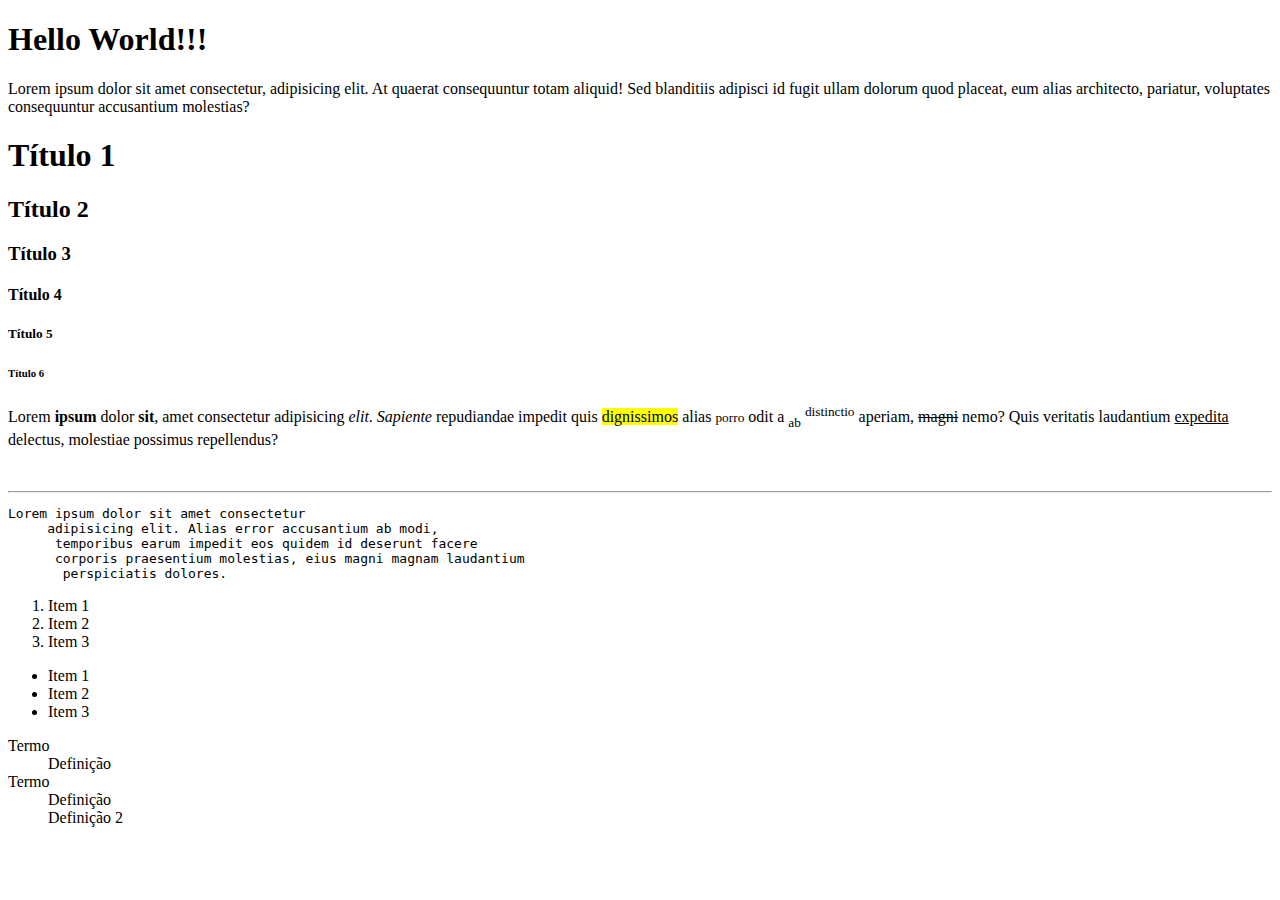
<file: Aula 1/index.html>
<!DOCTYPE html>
<html lang="en">
<head>
  <meta charset="UTF-8">
  <meta http-equiv="X-UA-Compatible" content="IE=edge">
  <meta name="viewport" content="width=device-width, initial-scale=1.0">
  <title>Document</title>
</head>
<body>
  <!-- Comentário -->
  <h1>Hello World!!!</h1>
  <p>Lorem ipsum dolor sit amet consectetur, adipisicing elit. At quaerat consequuntur totam aliquid! Sed blanditiis adipisci id fugit ullam dolorum quod placeat, eum alias architecto, pariatur, voluptates consequuntur accusantium molestias?</p>

  <h1>Título 1</h1>
  <h2>Título 2</h2>
  <h3>Título 3</h3>
  <h4>Título 4</h4>
  <h5>Título 5</h5>
  <h6>Título 6</h6>

  <p>Lorem <b>ipsum</b> dolor <strong>sit</strong>, amet consectetur
     adipisicing <i>elit</i>. <em>Sapiente</em> repudiandae 
     impedit quis <mark>dignissimos</mark> alias <small>porro</small> odit a
      <sub>ab</sub> <sup>distinctio</sup> aperiam, <del>magni</del> nemo? Quis veritatis
       laudantium <ins>expedita</ins> delectus, molestiae possimus
        repellendus?</p>
  <br/>
  <hr />
  <pre>Lorem ipsum dolor sit amet consectetur
     adipisicing elit. Alias error accusantium ab modi,
      temporibus earum impedit eos quidem id deserunt facere 
      corporis praesentium molestias, eius magni magnam laudantium
       perspiciatis dolores.</pre>

  <ol>
    <li>Item 1</li>
    <li>Item 2</li>
    <li>Item 3</li>
  </ol>

  <ul>
    <li>Item 1</li>
    <li>Item 2</li>
    <li>Item 3</li>
  </ul>

  <dl>
    <dt>Termo</dt>
    <dd>Definição</dd>
    
    <dt>Termo</dt>
    <dd>Definição</dd>
    <dd>Definição 2</dd>
  </dl>

</body>
</html>
</file>
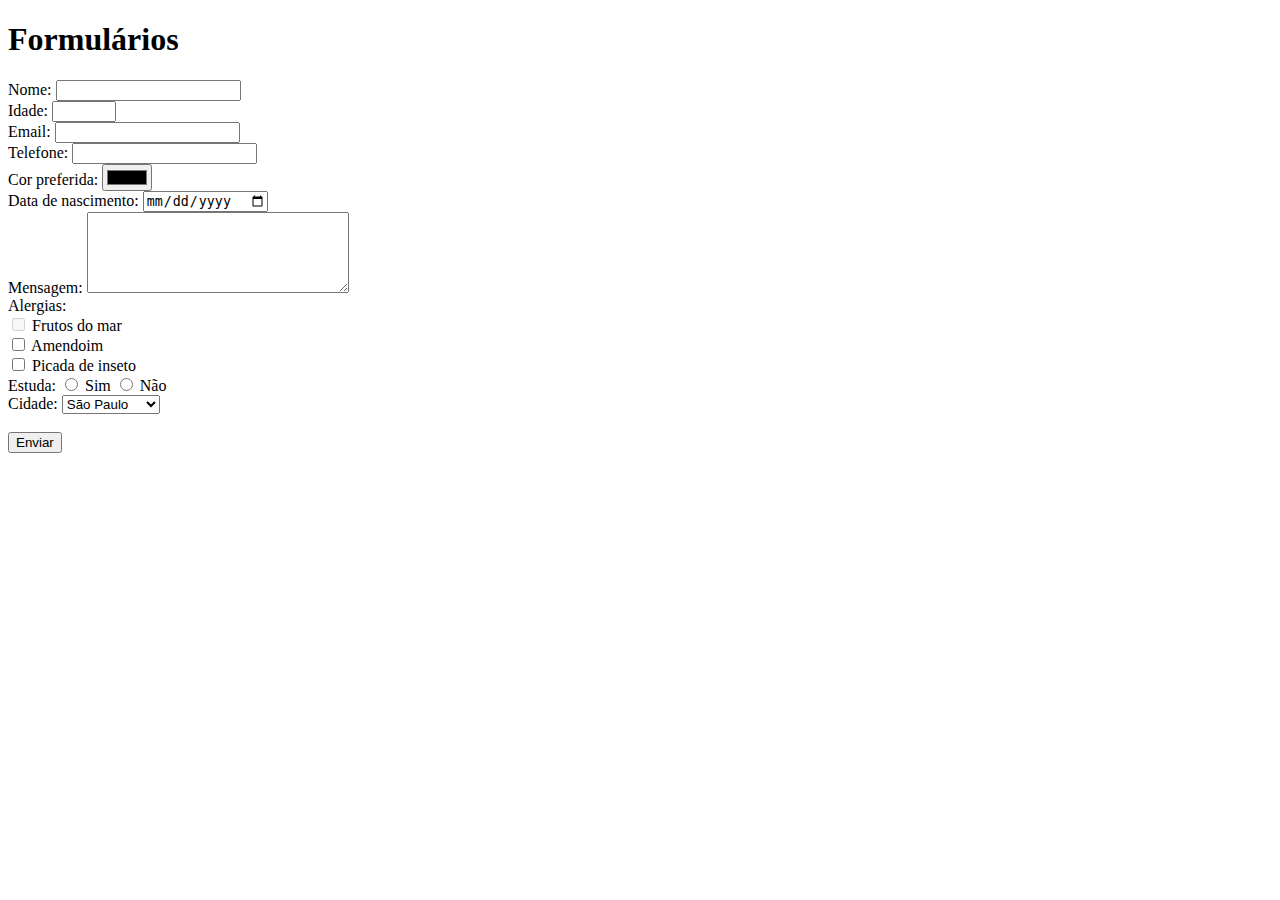
<file: Aula 2/formularios.html>
<!DOCTYPE html>
<html lang="en">
<head>
  <meta charset="UTF-8">
  <meta http-equiv="X-UA-Compatible" content="IE=edge">
  <meta name="viewport" content="width=device-width, initial-scale=1.0">
  <title>Formulários</title>
</head>
<body>
  <h1>Formulários</h1>

  <form method="get" action="#">

    Nome: <input type="text" name="nome" required> <br/>
    Idade: <input type="number" name="idade" min="1" max="100"> <br/>
    Email: <input type="email" name="email"> <br/>
    Telefone: <input type="tel" name="telefone"> <br/>
    Cor preferida: <input type="color" name="cor"> <br/>
    Data de nascimento: <input type="date" name="nascimento"> <br/>

    Mensagem: <textarea name="mesangem" cols="30" rows="5"></textarea> <br/>
    
    Alergias: <br/>
    <input type="checkbox" name="alergias" disabled> Frutos do mar<br/>
    <input type="checkbox" name="alergias"> Amendoim<br/>
    <input type="checkbox" name="alergias"> Picada de inseto<br/>
    
    Estuda:
    <input type="radio" name="estuda"> Sim
    <input type="radio" name="estuda"> Não
    <br/>

    Cidade:
    <select name="cidade">
      <option value="poa" disabled>Porto Alegre</option>
      <option value="sp">São Paulo</option>
      <option value="fln">Florianópolis</option>
    </select>


    <br/><br/>
    <button type="submit">Enviar</button>
  </form>
</body>
</html>
</file>
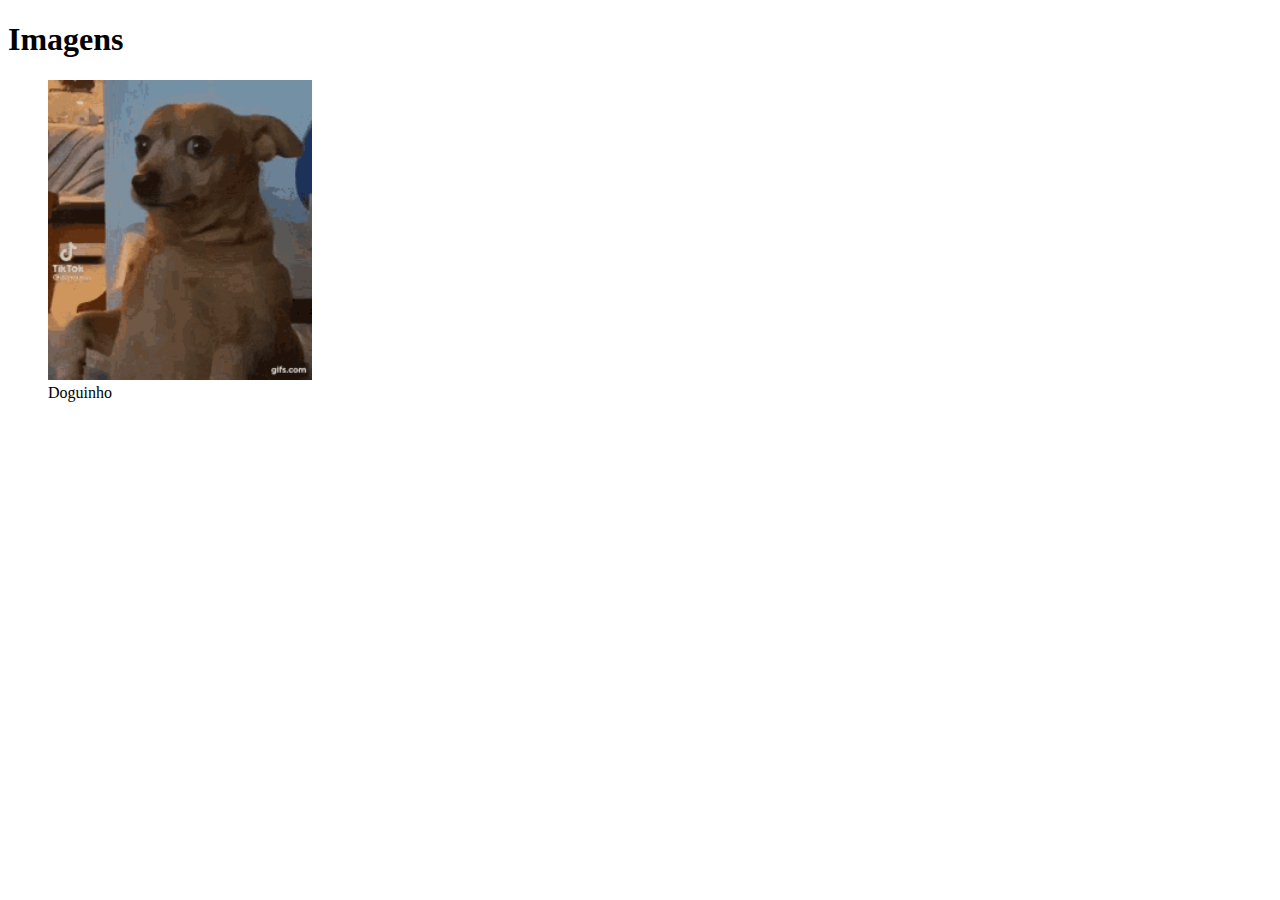
<file: Aula 2/imagens.html>
<!DOCTYPE html>
<html lang="en">
<head>
  <meta charset="UTF-8">
  <meta http-equiv="X-UA-Compatible" content="IE=edge">
  <meta name="viewport" content="width=device-width, initial-scale=1.0">
  <title>Imagens</title>
</head>
<body>
  <h1>Imagens</h1>
  <figure>
    <img src="img/dog.gif" alt="Cachorro" title="Gif de Cachorro" height="300px">
    <br/>
    <figcaption>Doguinho</figcaption>
  </figure>
</body>
</html>
</file>
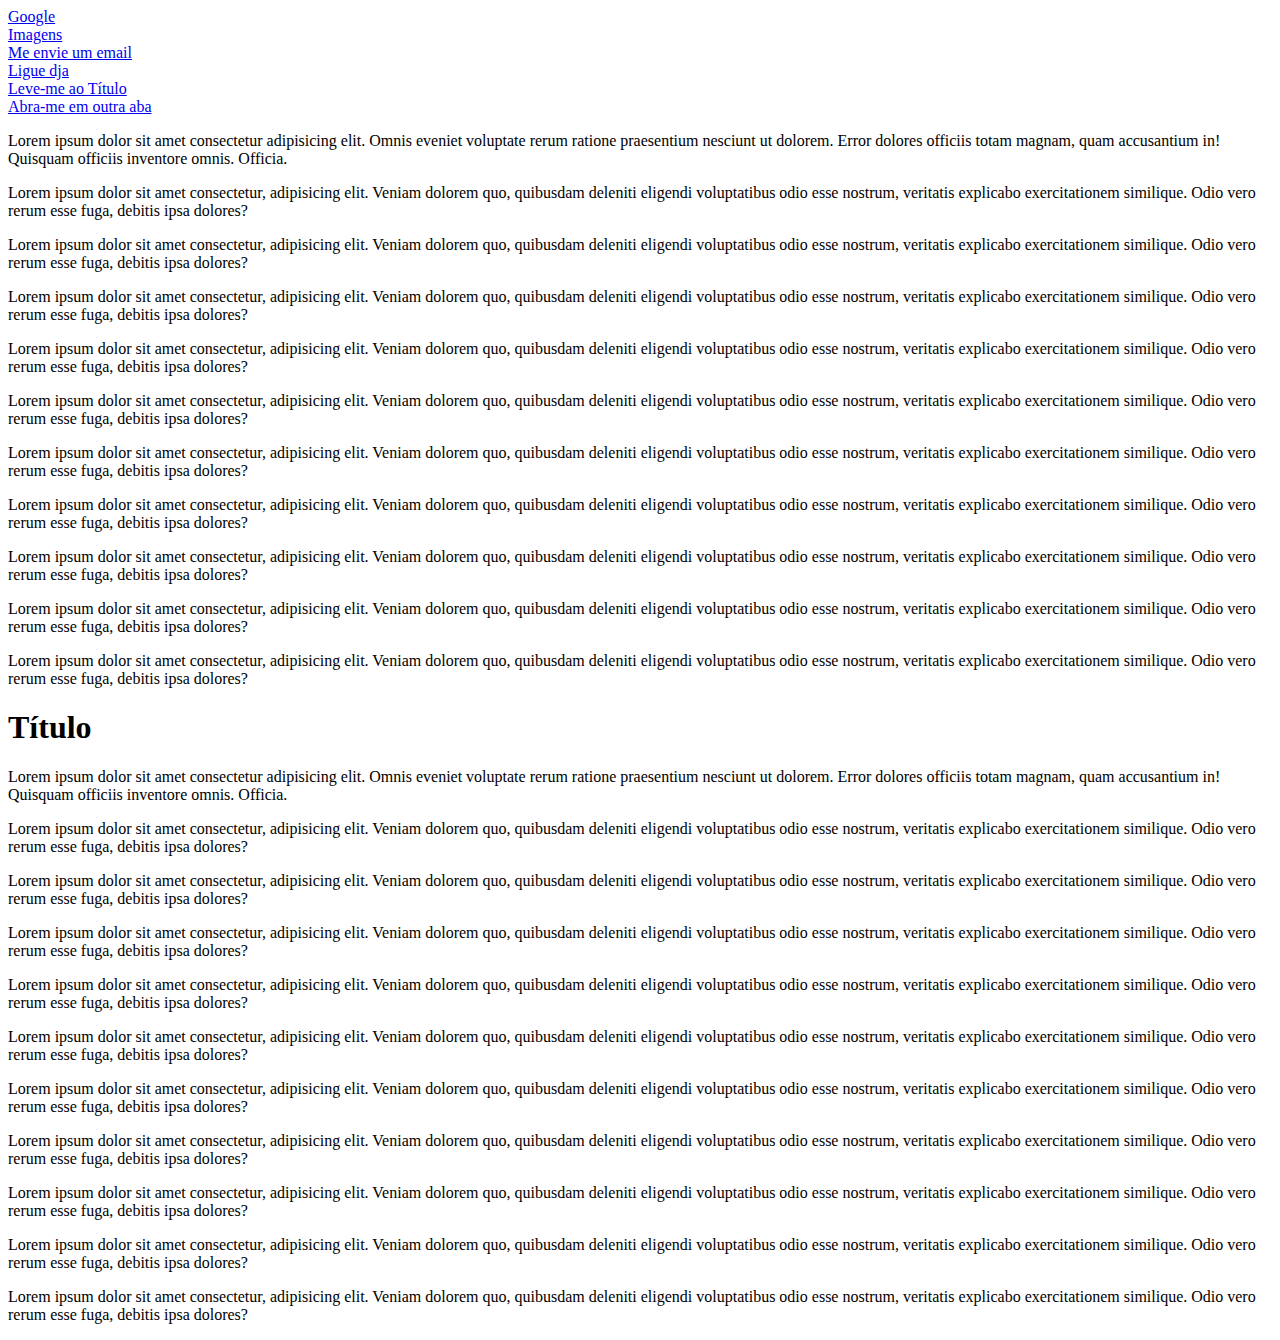
<file: Aula 2/links.html>
<!DOCTYPE html>
<html lang="en">
<head>
  <meta charset="UTF-8">
  <meta http-equiv="X-UA-Compatible" content="IE=edge">
  <meta name="viewport" content="width=device-width, initial-scale=1.0">
  <title>Links</title>
</head>
<body>
  <a href="http://google.com">Google</a> <br/>
  <a href="imagens.html">Imagens</a> <br/>
  <a href="mailto:email@email.com">Me envie um email</a> <br/>
  <a href="tel:+5551999999999">Ligue dja</a> <br/>
  <a href="#titulo">Leve-me ao Título</a> <br/>
  <a href="http://google.com" target="_blank">Abra-me em outra aba</a> <br/>


  <p>Lorem ipsum dolor sit amet consectetur adipisicing elit. Omnis eveniet voluptate rerum ratione praesentium nesciunt ut dolorem. Error dolores officiis totam magnam, quam accusantium in! Quisquam officiis inventore omnis. Officia.</p>
  <p>Lorem ipsum dolor sit amet consectetur, adipisicing elit. Veniam dolorem quo, quibusdam deleniti eligendi voluptatibus odio esse nostrum, veritatis explicabo exercitationem similique. Odio vero rerum esse fuga, debitis ipsa dolores?</p>
  <p>Lorem ipsum dolor sit amet consectetur, adipisicing elit. Veniam dolorem quo, quibusdam deleniti eligendi voluptatibus odio esse nostrum, veritatis explicabo exercitationem similique. Odio vero rerum esse fuga, debitis ipsa dolores?</p>
  <p>Lorem ipsum dolor sit amet consectetur, adipisicing elit. Veniam dolorem quo, quibusdam deleniti eligendi voluptatibus odio esse nostrum, veritatis explicabo exercitationem similique. Odio vero rerum esse fuga, debitis ipsa dolores?</p>
  <p>Lorem ipsum dolor sit amet consectetur, adipisicing elit. Veniam dolorem quo, quibusdam deleniti eligendi voluptatibus odio esse nostrum, veritatis explicabo exercitationem similique. Odio vero rerum esse fuga, debitis ipsa dolores?</p>
  <p>Lorem ipsum dolor sit amet consectetur, adipisicing elit. Veniam dolorem quo, quibusdam deleniti eligendi voluptatibus odio esse nostrum, veritatis explicabo exercitationem similique. Odio vero rerum esse fuga, debitis ipsa dolores?</p>
  <p>Lorem ipsum dolor sit amet consectetur, adipisicing elit. Veniam dolorem quo, quibusdam deleniti eligendi voluptatibus odio esse nostrum, veritatis explicabo exercitationem similique. Odio vero rerum esse fuga, debitis ipsa dolores?</p>
  <p>Lorem ipsum dolor sit amet consectetur, adipisicing elit. Veniam dolorem quo, quibusdam deleniti eligendi voluptatibus odio esse nostrum, veritatis explicabo exercitationem similique. Odio vero rerum esse fuga, debitis ipsa dolores?</p>
  <p>Lorem ipsum dolor sit amet consectetur, adipisicing elit. Veniam dolorem quo, quibusdam deleniti eligendi voluptatibus odio esse nostrum, veritatis explicabo exercitationem similique. Odio vero rerum esse fuga, debitis ipsa dolores?</p>
  <p>Lorem ipsum dolor sit amet consectetur, adipisicing elit. Veniam dolorem quo, quibusdam deleniti eligendi voluptatibus odio esse nostrum, veritatis explicabo exercitationem similique. Odio vero rerum esse fuga, debitis ipsa dolores?</p>
  <p>Lorem ipsum dolor sit amet consectetur, adipisicing elit. Veniam dolorem quo, quibusdam deleniti eligendi voluptatibus odio esse nostrum, veritatis explicabo exercitationem similique. Odio vero rerum esse fuga, debitis ipsa dolores?</p>

  <h1 id="titulo">Título</h1>

  <p>Lorem ipsum dolor sit amet consectetur adipisicing elit. Omnis eveniet voluptate rerum ratione praesentium nesciunt ut dolorem. Error dolores officiis totam magnam, quam accusantium in! Quisquam officiis inventore omnis. Officia.</p>
  <p>Lorem ipsum dolor sit amet consectetur, adipisicing elit. Veniam dolorem quo, quibusdam deleniti eligendi voluptatibus odio esse nostrum, veritatis explicabo exercitationem similique. Odio vero rerum esse fuga, debitis ipsa dolores?</p>
  <p>Lorem ipsum dolor sit amet consectetur, adipisicing elit. Veniam dolorem quo, quibusdam deleniti eligendi voluptatibus odio esse nostrum, veritatis explicabo exercitationem similique. Odio vero rerum esse fuga, debitis ipsa dolores?</p>
  <p>Lorem ipsum dolor sit amet consectetur, adipisicing elit. Veniam dolorem quo, quibusdam deleniti eligendi voluptatibus odio esse nostrum, veritatis explicabo exercitationem similique. Odio vero rerum esse fuga, debitis ipsa dolores?</p>
  <p>Lorem ipsum dolor sit amet consectetur, adipisicing elit. Veniam dolorem quo, quibusdam deleniti eligendi voluptatibus odio esse nostrum, veritatis explicabo exercitationem similique. Odio vero rerum esse fuga, debitis ipsa dolores?</p>
  <p>Lorem ipsum dolor sit amet consectetur, adipisicing elit. Veniam dolorem quo, quibusdam deleniti eligendi voluptatibus odio esse nostrum, veritatis explicabo exercitationem similique. Odio vero rerum esse fuga, debitis ipsa dolores?</p>
  <p>Lorem ipsum dolor sit amet consectetur, adipisicing elit. Veniam dolorem quo, quibusdam deleniti eligendi voluptatibus odio esse nostrum, veritatis explicabo exercitationem similique. Odio vero rerum esse fuga, debitis ipsa dolores?</p>
  <p>Lorem ipsum dolor sit amet consectetur, adipisicing elit. Veniam dolorem quo, quibusdam deleniti eligendi voluptatibus odio esse nostrum, veritatis explicabo exercitationem similique. Odio vero rerum esse fuga, debitis ipsa dolores?</p>
  <p>Lorem ipsum dolor sit amet consectetur, adipisicing elit. Veniam dolorem quo, quibusdam deleniti eligendi voluptatibus odio esse nostrum, veritatis explicabo exercitationem similique. Odio vero rerum esse fuga, debitis ipsa dolores?</p>
  <p>Lorem ipsum dolor sit amet consectetur, adipisicing elit. Veniam dolorem quo, quibusdam deleniti eligendi voluptatibus odio esse nostrum, veritatis explicabo exercitationem similique. Odio vero rerum esse fuga, debitis ipsa dolores?</p>
  <p>Lorem ipsum dolor sit amet consectetur, adipisicing elit. Veniam dolorem quo, quibusdam deleniti eligendi voluptatibus odio esse nostrum, veritatis explicabo exercitationem similique. Odio vero rerum esse fuga, debitis ipsa dolores?</p>

</body>
</html>
</file>
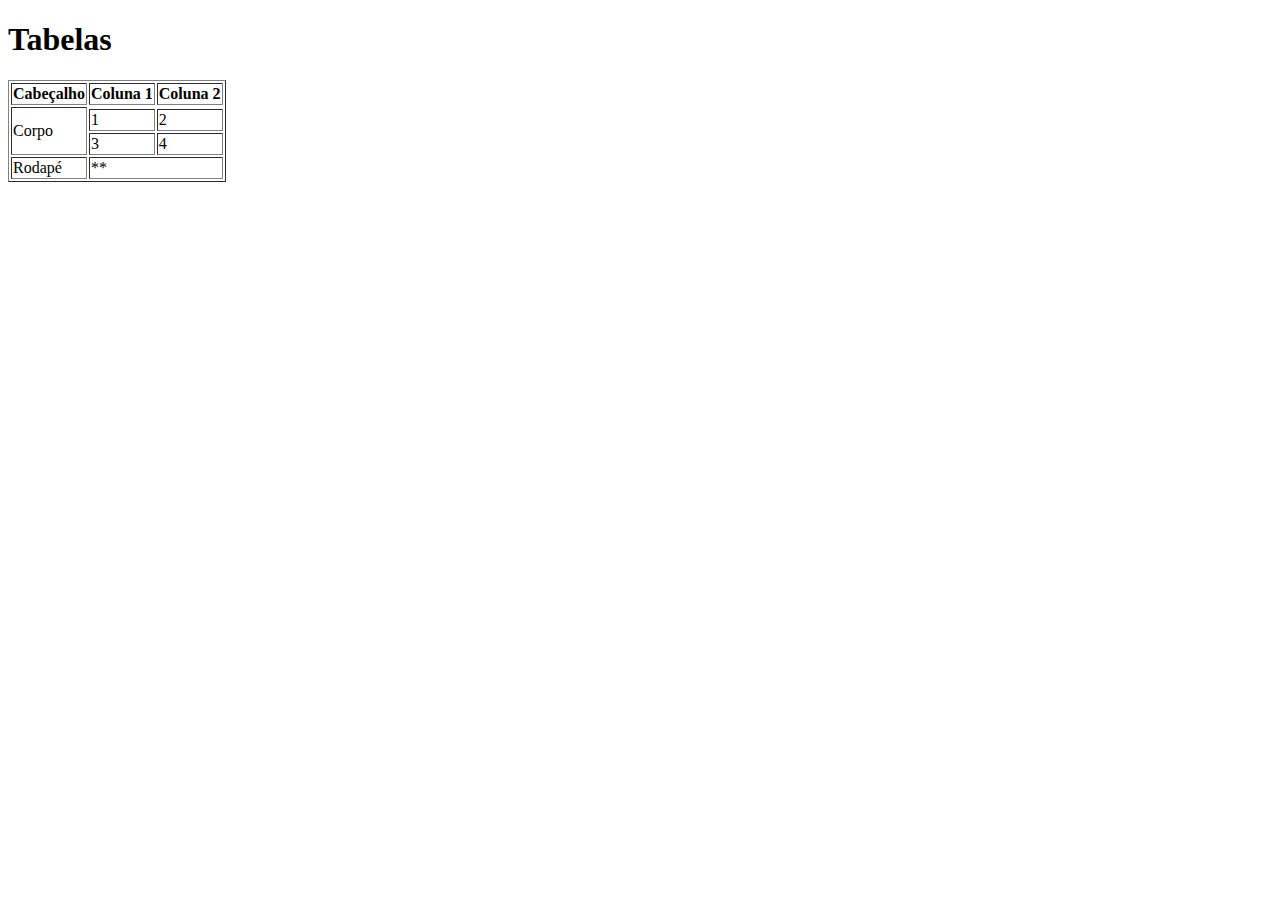
<file: Aula 2/tabelas.html>
<!DOCTYPE html>
<html lang="en">
<head>
  <meta charset="UTF-8">
  <meta http-equiv="X-UA-Compatible" content="IE=edge">
  <meta name="viewport" content="width=device-width, initial-scale=1.0">
  <title>Tabelas</title>
</head>
<body>
  <h1>Tabelas</h1>

  <table border="1pt solid black">
    <thead>
      <tr>
        <th>Cabeçalho</th>
        <th>Coluna 1</th>
        <th>Coluna 2</th>
      </tr>
    </thead>
    <tbody>
      <tr>
        <td rowspan="3">Corpo</td>
      </tr>
      <tr>
        <td>1</td>
        <td>2</td>
      </tr>
      <tr>
        <td>3</td>
        <td>4</td>
      </tr>
    </tbody>
    <tfoot>
      <tr>
        <td>Rodapé</td>
        <td colspan="2">**</td>
      </tr>
    </tfoot>
  </table>

</body>
</html>
</file>
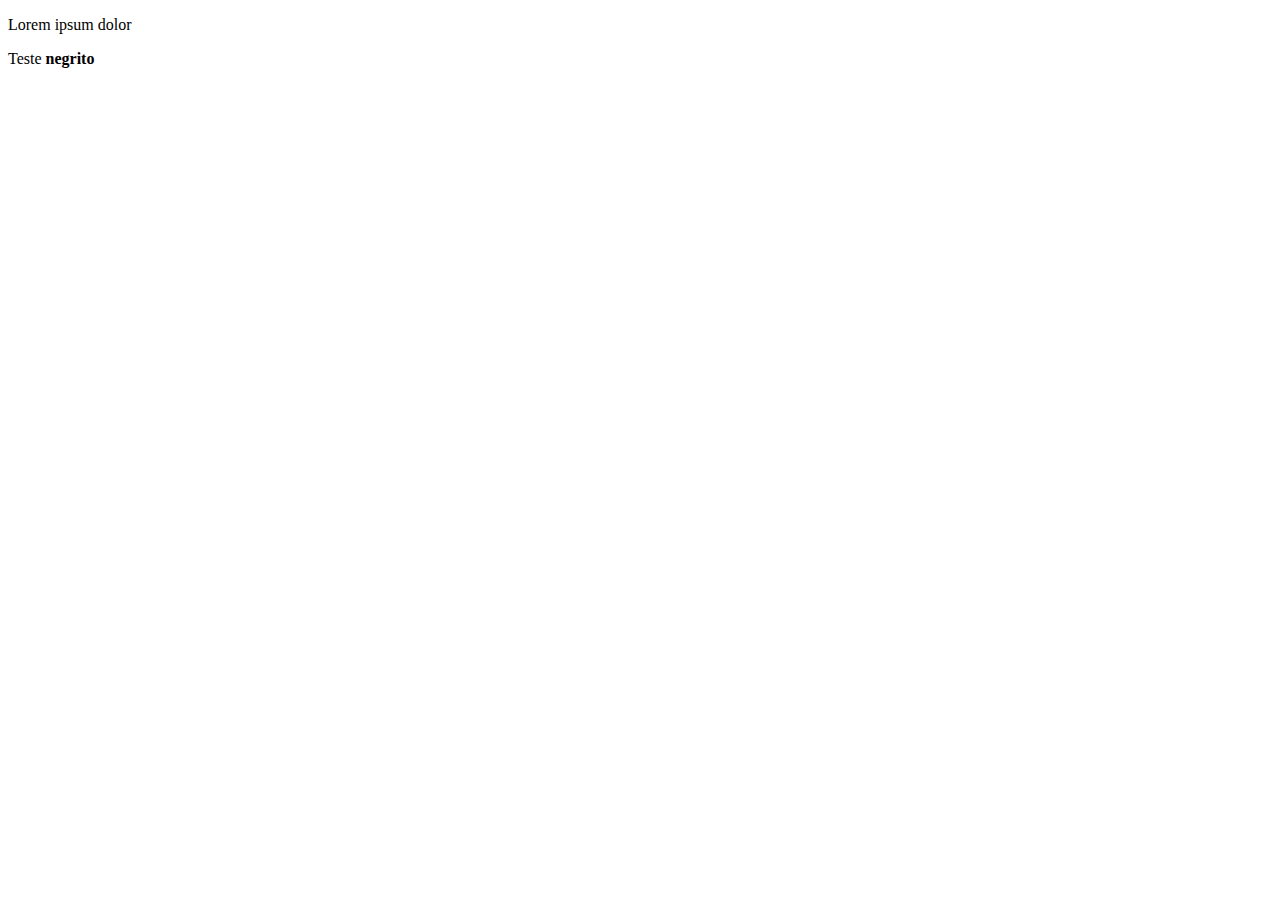
<file: Aula 3/bloco_linha.html>
<!DOCTYPE html>
<html lang="en">
<head>
  <meta charset="UTF-8">
  <meta http-equiv="X-UA-Compatible" content="IE=edge">
  <meta name="viewport" content="width=device-width, initial-scale=1.0">
  <title>Elementos de Bloco e Linha</title>
</head>
<body>
  <div><p>Lorem ipsum dolor</p></div>
  <span>Teste <b>negrito</b></span>  
</body>
</html>
</file>
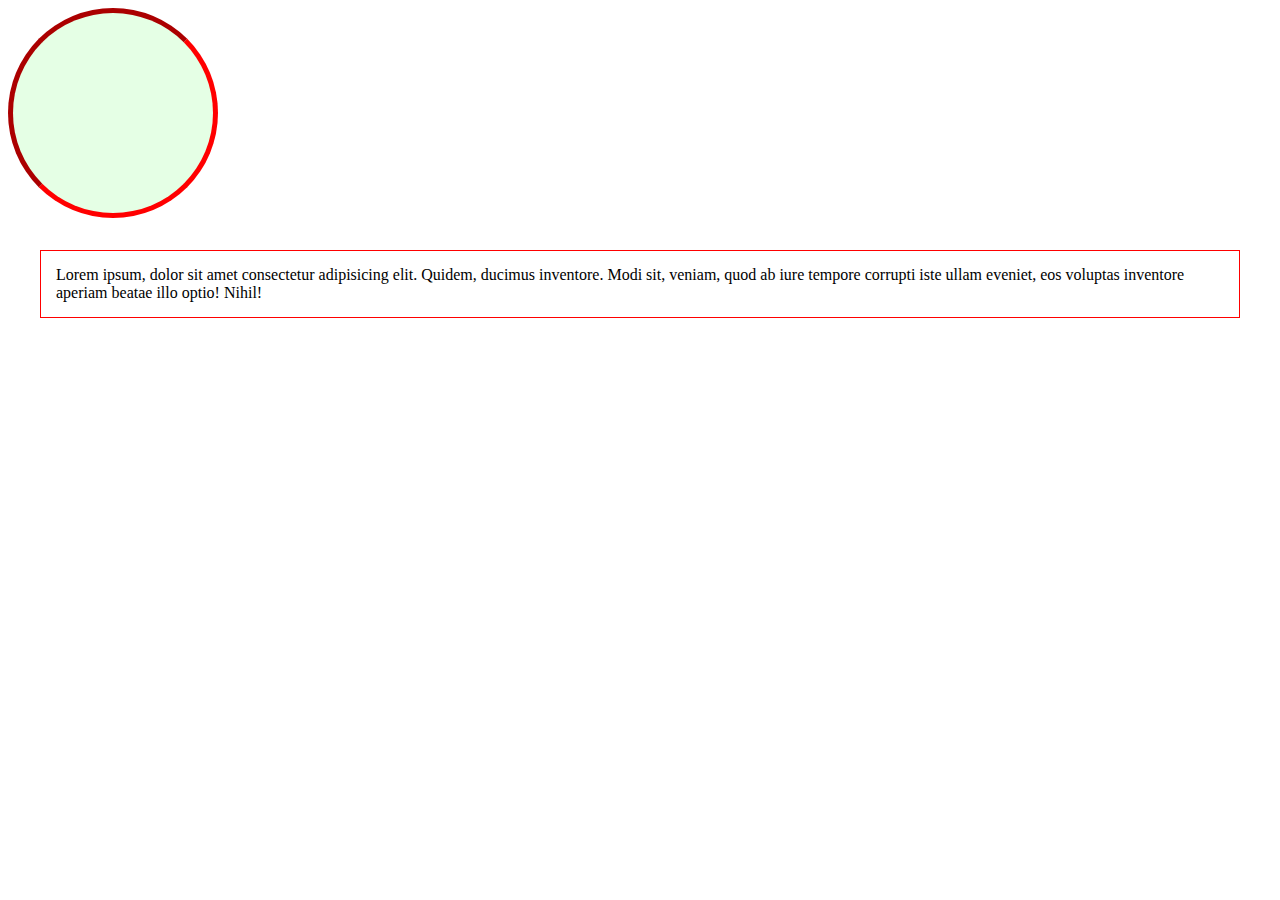
<file: Aula 3/box_model.html>
<!DOCTYPE html>
<html lang="en">
<head>
  <meta charset="UTF-8">
  <meta http-equiv="X-UA-Compatible" content="IE=edge">
  <meta name="viewport" content="width=device-width, initial-scale=1.0">
  <title>CSS Box Model</title>

  <link rel="stylesheet" href="css/box_model.css">
</head>
<body>

  <div id="caixa"></div>
  <p>Lorem ipsum, dolor sit amet consectetur adipisicing elit. Quidem, ducimus inventore. Modi sit, veniam, quod ab iure tempore corrupti iste ullam eveniet, eos voluptas inventore aperiam beatae illo optio! Nihil!</p>
  
</body>
</html>
</file>
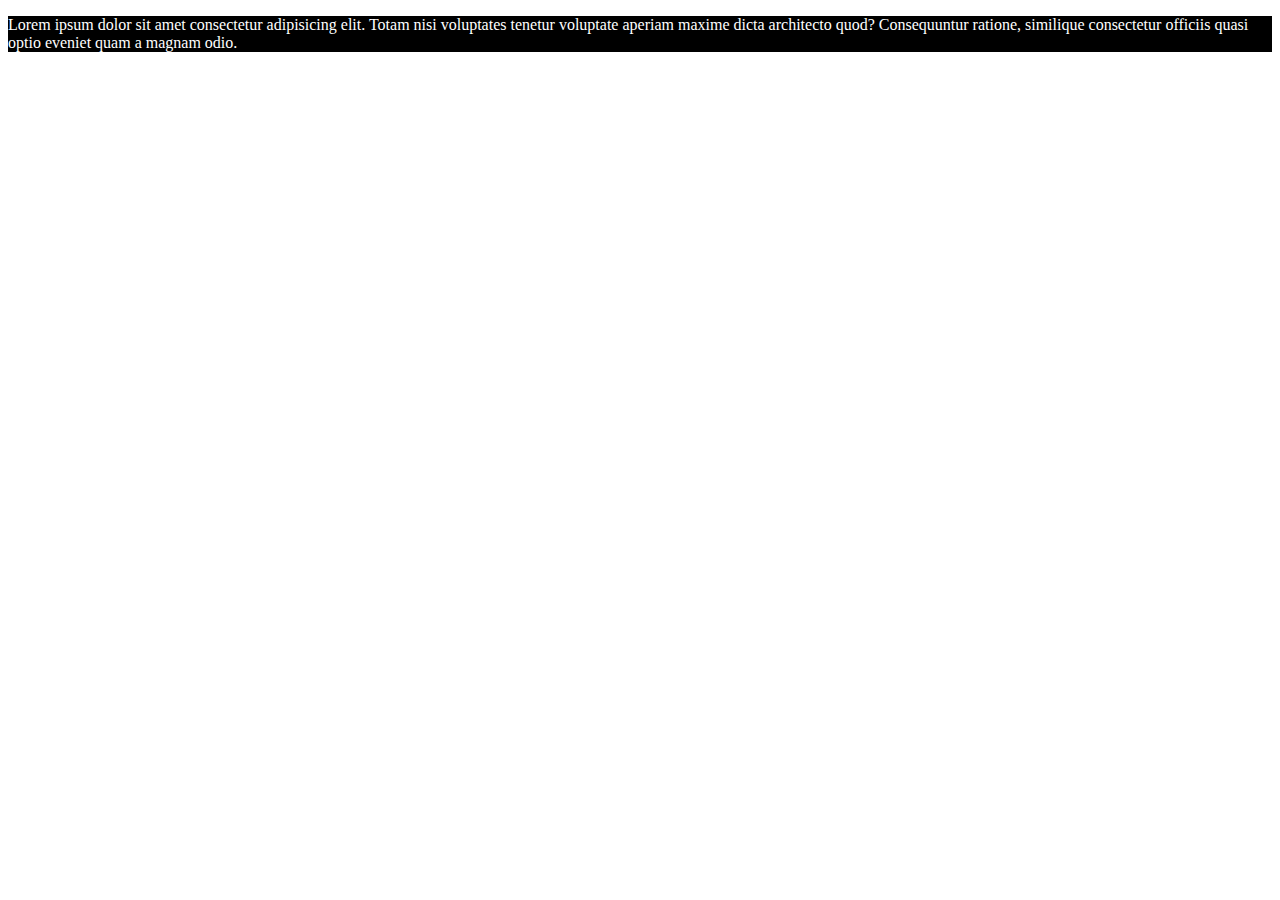
<file: Aula 3/css_externo.html>
<!DOCTYPE html>
<html lang="en">
<head>
  <meta charset="UTF-8">
  <meta http-equiv="X-UA-Compatible" content="IE=edge">
  <meta name="viewport" content="width=device-width, initial-scale=1.0">
  <title>CSS Externo</title>

  <link rel="stylesheet" type="text/css" href="css/style.css">
</head>
<body>
  <p>Lorem ipsum dolor sit amet consectetur adipisicing elit. Totam nisi voluptates tenetur voluptate aperiam maxime dicta architecto quod? Consequuntur ratione, similique consectetur officiis quasi optio eveniet quam a magnam odio.</p>  
</body>
</html>
</file>
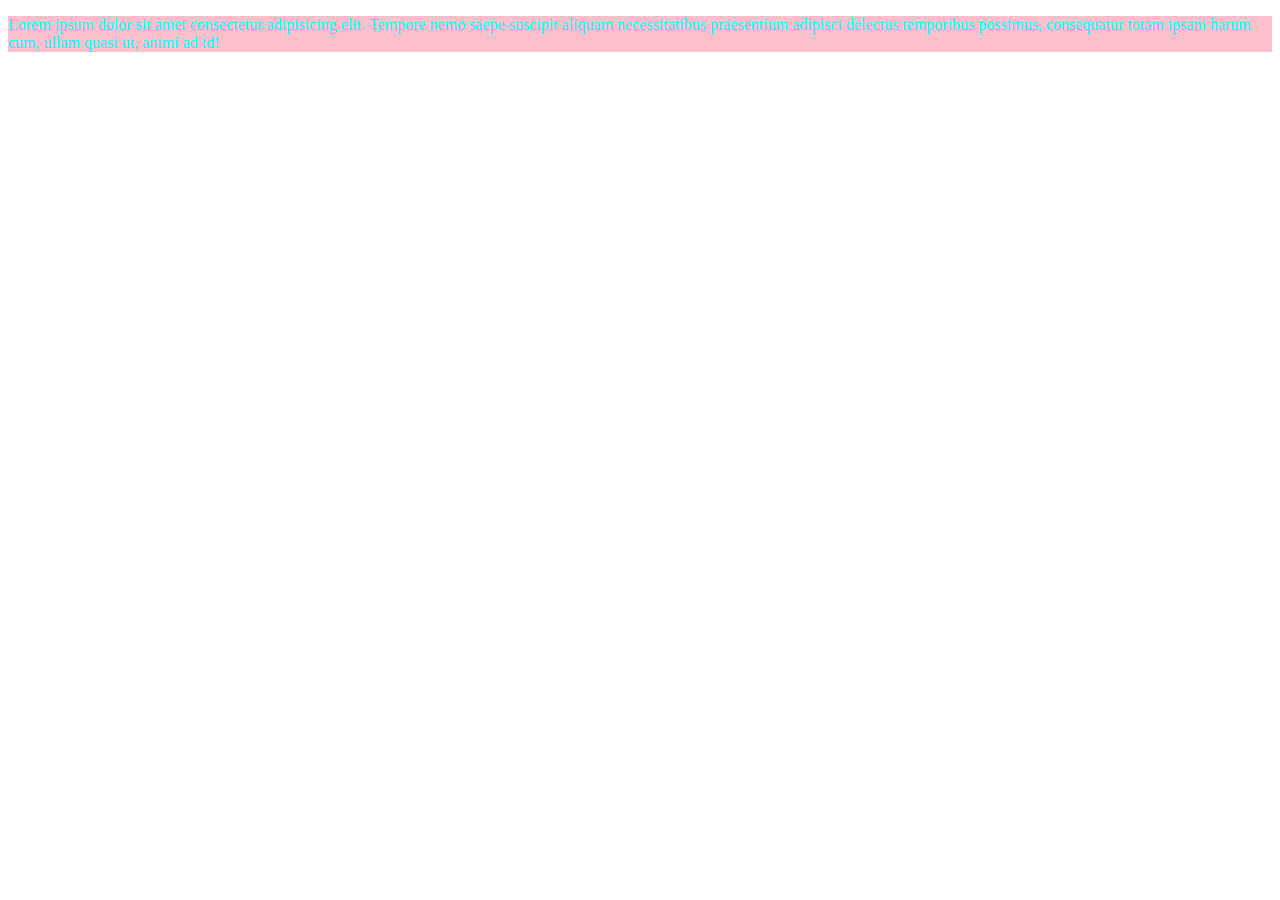
<file: Aula 3/css_inline.html>
<!DOCTYPE html>
<html lang="en">
<head>
  <meta charset="UTF-8">
  <meta http-equiv="X-UA-Compatible" content="IE=edge">
  <meta name="viewport" content="width=device-width, initial-scale=1.0">
  <title>CSS Inline</title>
</head>
<body>
  <p style="color:aqua; background: pink;">Lorem ipsum dolor sit amet consectetur adipisicing elit. Tempore nemo saepe suscipit aliquam necessitatibus praesentium adipisci delectus temporibus possimus, consequatur totam ipsam harum cum, ullam quasi ut, animi ad id!</p>
</body>
</html>
</file>
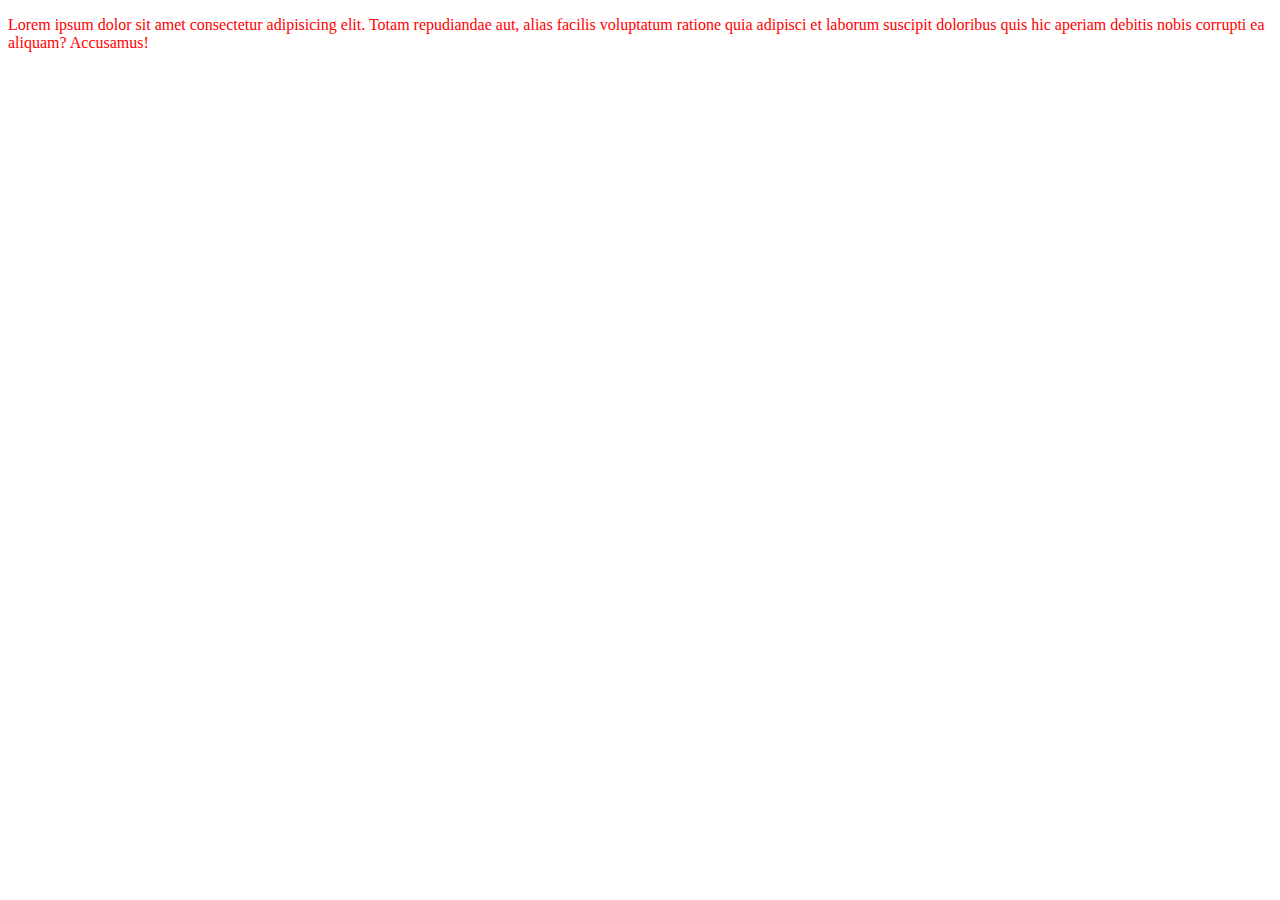
<file: Aula 3/css_interno.html>
<!DOCTYPE html>
<html lang="en">
<head>
  <meta charset="UTF-8">
  <meta http-equiv="X-UA-Compatible" content="IE=edge">
  <meta name="viewport" content="width=device-width, initial-scale=1.0">
  <title>CSS Interno</title>

  <style>
    p{
      color:red;
    }
  </style>

</head>
<body>
  <p>Lorem ipsum dolor sit amet consectetur adipisicing elit. Totam repudiandae aut, alias facilis voluptatum ratione quia adipisci et laborum suscipit doloribus quis hic aperiam debitis nobis corrupti ea aliquam? Accusamus!</p>
</body>
</html>
</file>
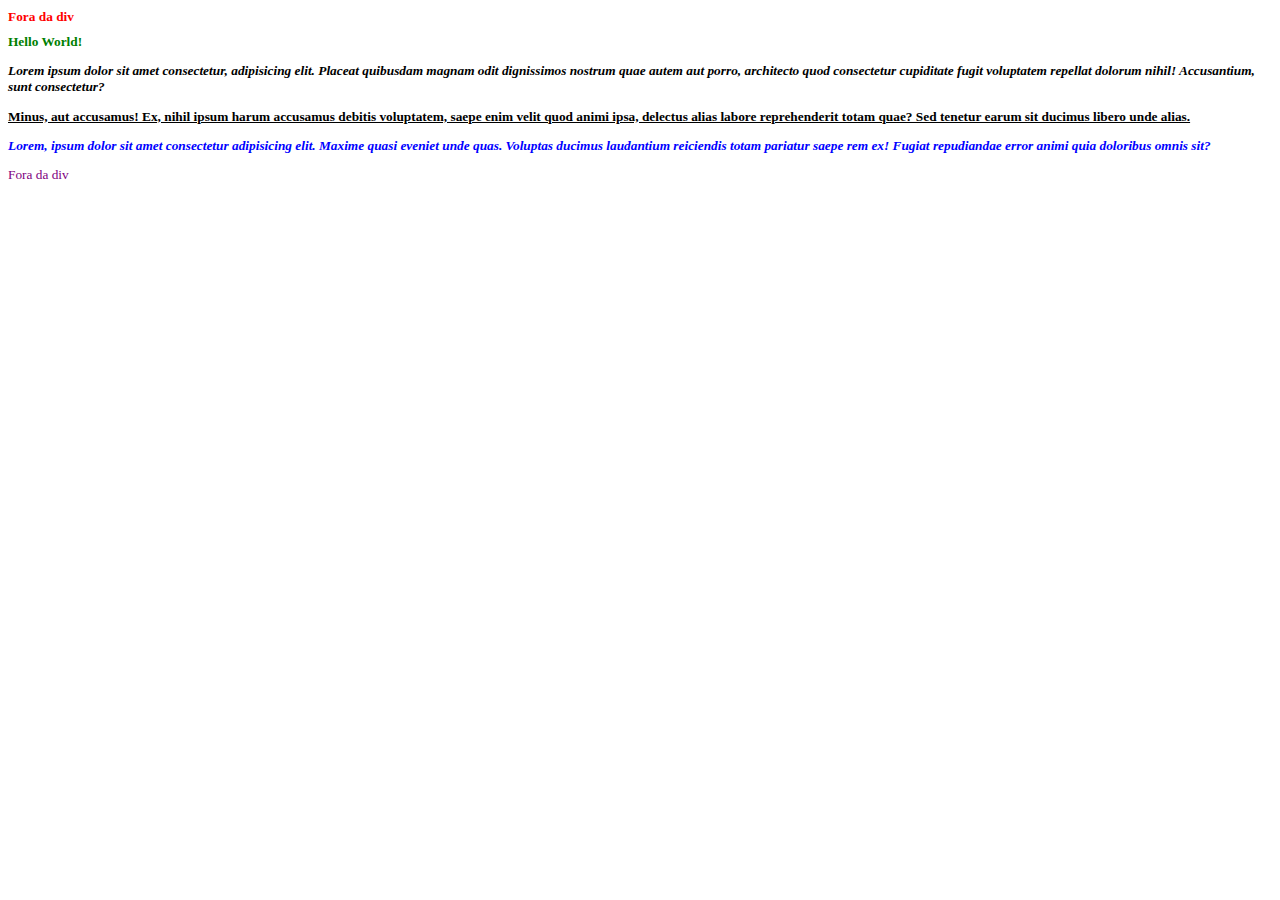
<file: Aula 3/seletores.html>
<!DOCTYPE html>
<html lang="en">
<head>
  <meta charset="UTF-8">
  <meta http-equiv="X-UA-Compatible" content="IE=edge">
  <meta name="viewport" content="width=device-width, initial-scale=1.0">
  <title>Seletores</title>

  <link rel="stylesheet" href="css/seletores.css">
</head>
<body>
  <h1>Fora da div</h1>
  <div>
    <h1>Hello World!</h1>
    <p class="italic">Lorem ipsum dolor sit amet consectetur, adipisicing elit. Placeat quibusdam magnam odit dignissimos nostrum quae autem aut porro, architecto quod consectetur cupiditate fugit voluptatem repellat dolorum nihil! Accusantium, sunt consectetur?</p>
    <p id="underlined">Minus, aut accusamus! Ex, nihil ipsum harum accusamus debitis voluptatem, saepe enim velit quod animi ipsa, delectus alias labore reprehenderit totam quae? Sed tenetur earum sit ducimus libero unde alias.</p>
    <p class="italic">Lorem, ipsum dolor sit amet consectetur adipisicing elit. Maxime quasi eveniet unde quas. Voluptas ducimus laudantium reiciendis totam pariatur saepe rem ex! Fugiat repudiandae error animi quia doloribus omnis sit?</p>
  </div>
  <p>Fora da div</p>
</body>
</html>
</file>
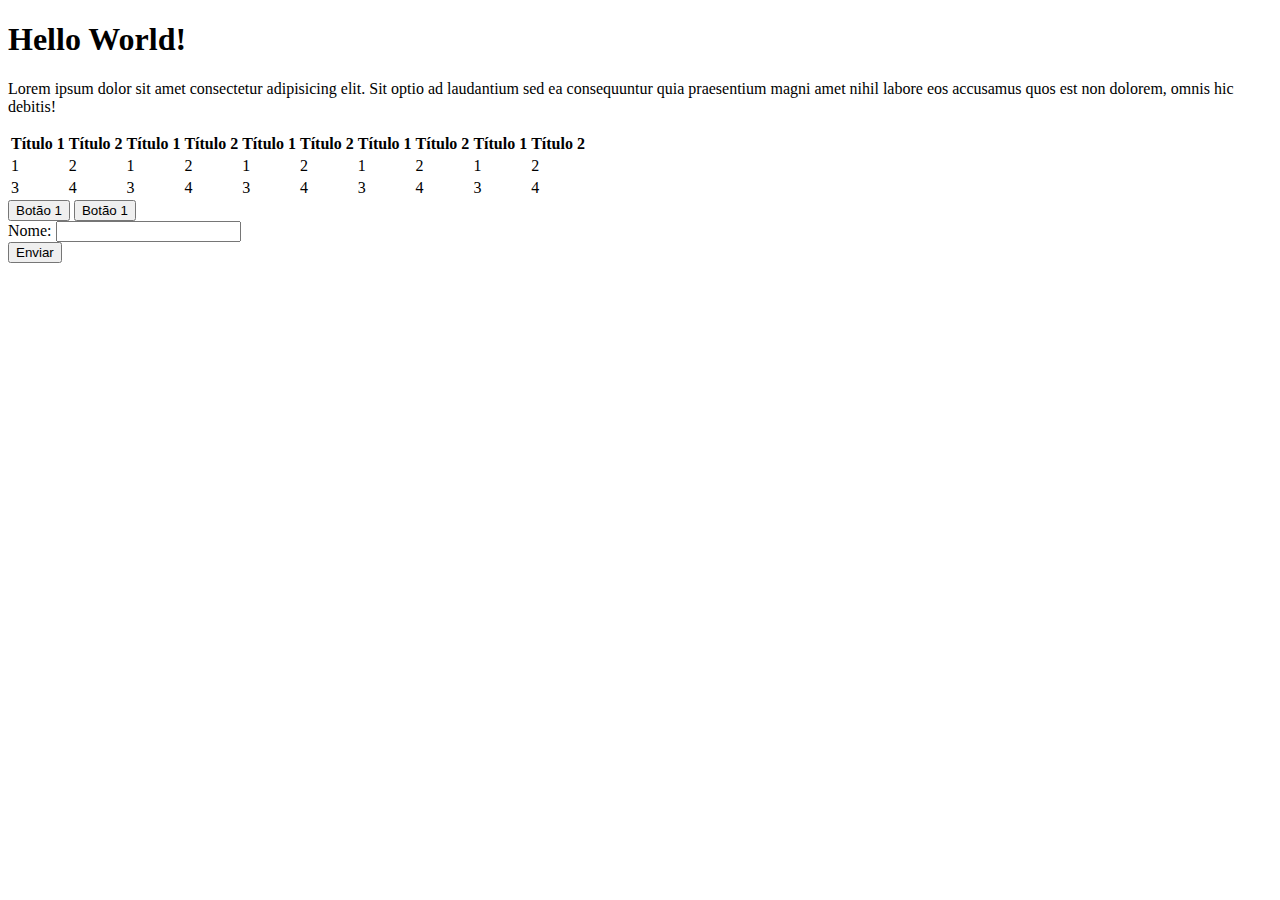
<file: Aula 4/bootstrap.html>
<!DOCTYPE html>
<html lang="en">
<head>
  <meta charset="UTF-8">
  <meta http-equiv="X-UA-Compatible" content="IE=edge">
  <meta name="viewport" content="width=device-width, initial-scale=1.0">
  <title>Boostrap</title>

  <link rel="stylesheet" href="https://cdn.jsdelivr.net/npm/bootstrap@4.6.2/dist/css/bootstrap.min.css" integrity="sha384-xOolHFLEh07PJGoPkLv1IbcEPTNtaed2xpHsD9ESMhqIYd0nLMwNLD69Npy4HI+N" crossorigin="anonymous">
  <script src="https://cdn.jsdelivr.net/npm/jquery@3.5.1/dist/jquery.slim.min.js" integrity="sha384-DfXdz2htPH0lsSSs5nCTpuj/zy4C+OGpamoFVy38MVBnE+IbbVYUew+OrCXaRkfj" crossorigin="anonymous"></script>
  <script src="https://cdn.jsdelivr.net/npm/bootstrap@4.6.2/dist/js/bootstrap.bundle.min.js" integrity="sha384-Fy6S3B9q64WdZWQUiU+q4/2Lc9npb8tCaSX9FK7E8HnRr0Jz8D6OP9dO5Vg3Q9ct" crossorigin="anonymous"></script>

</head>
<body>
  <div class="container">
    <h1>Hello World!</h1>
    <p class="text-success">Lorem ipsum dolor sit amet consectetur adipisicing elit. Sit optio ad laudantium sed ea consequuntur quia praesentium magni amet nihil labore eos accusamus quos est non dolorem, omnis hic debitis!</p>
  
    <div class="table-responsive">
      <table class="table table-dark table-hover">
        <tr>
          <th>Título 1</th>
          <th>Título 2</th>
          <th>Título 1</th>
          <th>Título 2</th>
          <th>Título 1</th>
          <th>Título 2</th>
          <th>Título 1</th>
          <th>Título 2</th>
          <th>Título 1</th>
          <th>Título 2</th>
        </tr>
        <tr>
          <td>1</td>
          <td>2</td>
          <td>1</td>
          <td>2</td>
          <td>1</td>
          <td>2</td>
          <td>1</td>
          <td>2</td>
          <td>1</td>
          <td>2</td>
        </tr>
        <tr>
          <td>3</td>
          <td>4</td>
          <td>3</td>
          <td>4</td>
          <td>3</td>
          <td>4</td>
          <td>3</td>
          <td>4</td>
          <td>3</td>
          <td>4</td>
        </tr>
      </table>
    </div>


    <button class="btn btn-primary btn-sm">Botão 1</button>
    <button class="btn btn-outline-primary btn-lg">Botão 1</button>

    <form class="form-inline">
      <div class="form-group">
        <label for="nome">Nome:</label>
        <input class="form-control" type="text" name="nome" id="nome">
      </div>
      <button class="btn btn-secondary">Enviar</button>
    </form>

  </div>
</body>
</html>
</file>
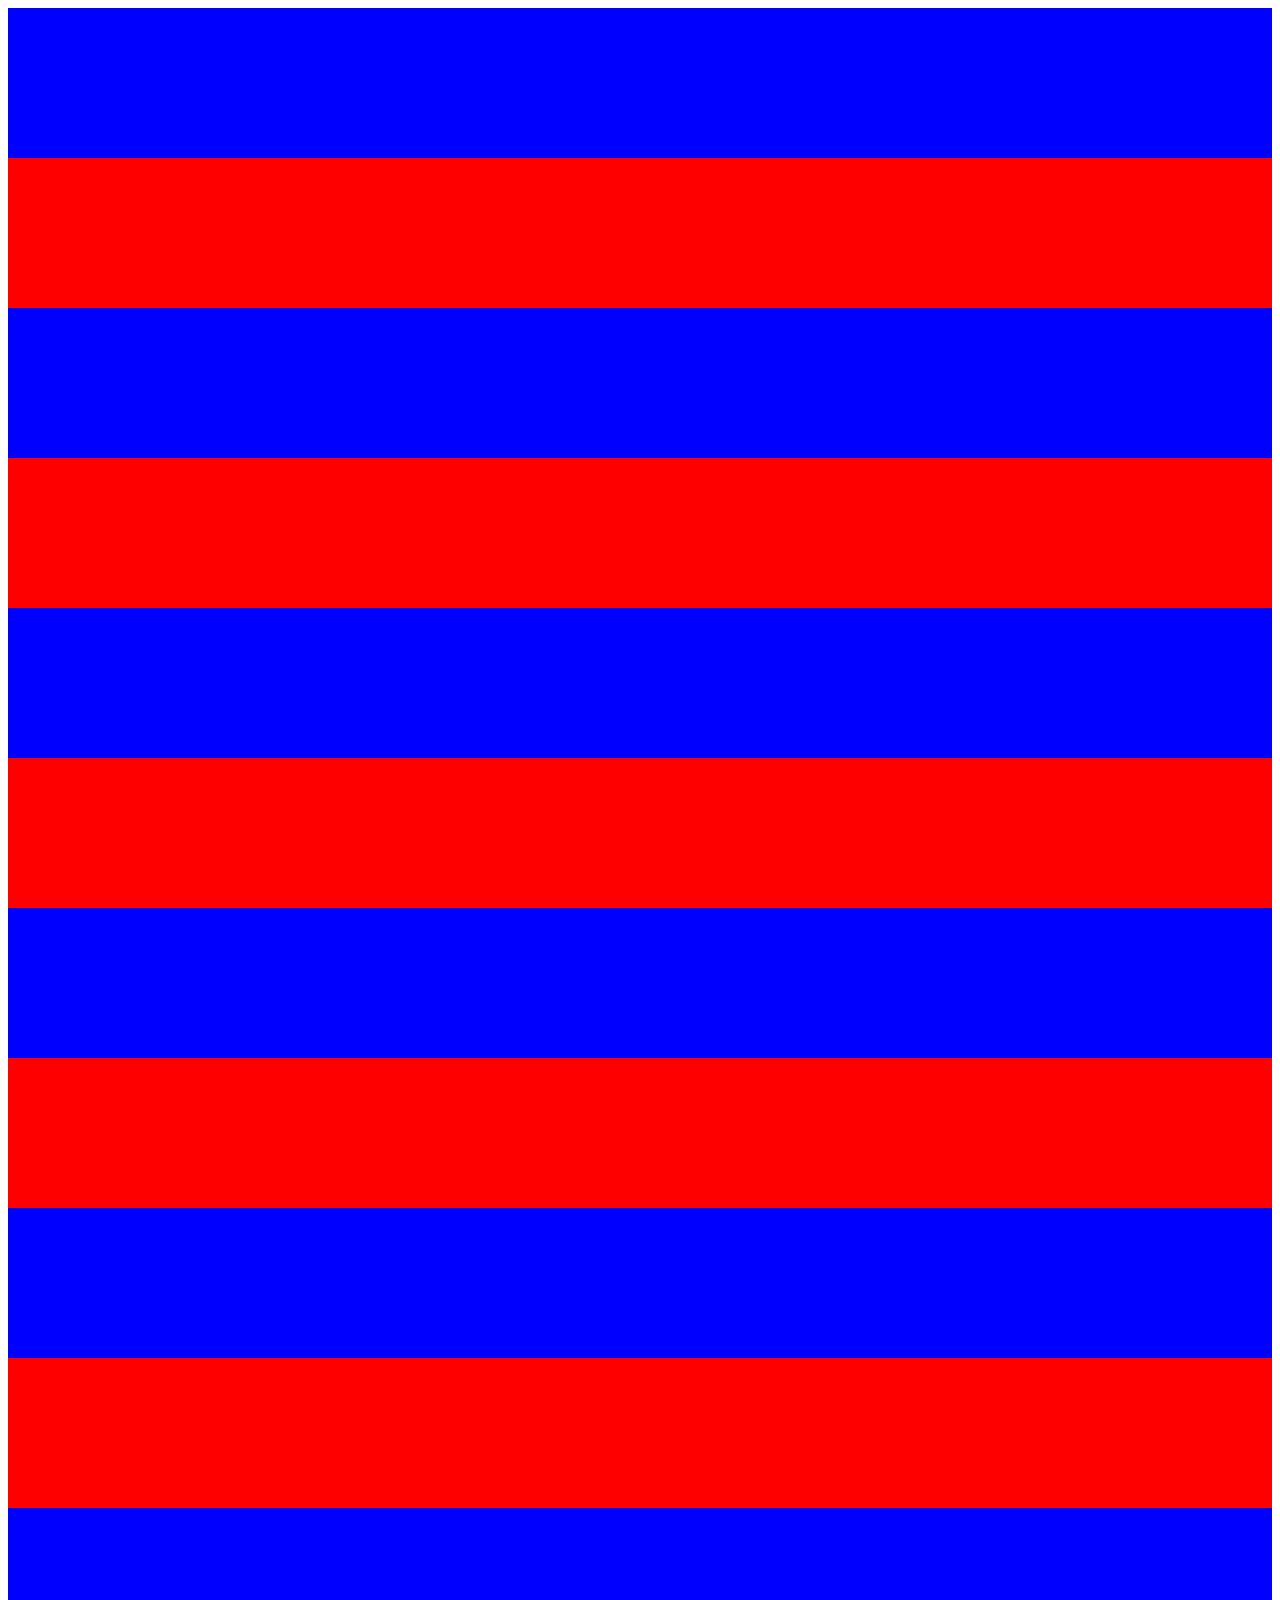
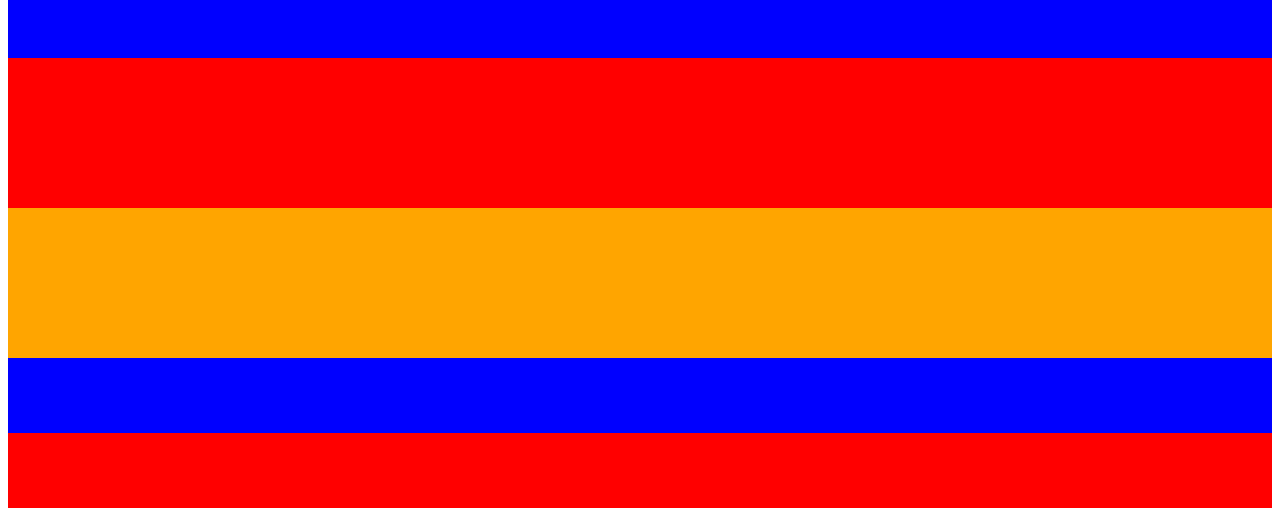
<file: Aula 4/layout.html>
<!DOCTYPE html>
<html lang="en">
<head>
  <meta charset="UTF-8">
  <meta http-equiv="X-UA-Compatible" content="IE=edge">
  <meta name="viewport" content="width=device-width, initial-scale=1.0">
  <title>Boostrap</title>

  <link rel="stylesheet" href="https://cdn.jsdelivr.net/npm/bootstrap@4.6.2/dist/css/bootstrap.min.css" integrity="sha384-xOolHFLEh07PJGoPkLv1IbcEPTNtaed2xpHsD9ESMhqIYd0nLMwNLD69Npy4HI+N" crossorigin="anonymous">
  <script src="https://cdn.jsdelivr.net/npm/jquery@3.5.1/dist/jquery.slim.min.js" integrity="sha384-DfXdz2htPH0lsSSs5nCTpuj/zy4C+OGpamoFVy38MVBnE+IbbVYUew+OrCXaRkfj" crossorigin="anonymous"></script>
  <script src="https://cdn.jsdelivr.net/npm/bootstrap@4.6.2/dist/js/bootstrap.bundle.min.js" integrity="sha384-Fy6S3B9q64WdZWQUiU+q4/2Lc9npb8tCaSX9FK7E8HnRr0Jz8D6OP9dO5Vg3Q9ct" crossorigin="anonymous"></script>

  <link rel="stylesheet" href="layout.css">

</head>
<body>
  <div class="container">
    <div class="row">
      <div class="col-sm-1 box azul"></div>
      <div class="col-sm-1 box vermelho"></div>
      <div class="col-sm-1 box azul"></div>
      <div class="col-sm-1 box vermelho"></div>
      <div class="col-sm-1 box azul"></div>
      <div class="col-sm-1 box vermelho"></div>
      <div class="col-sm-1 box azul"></div>
      <div class="col-sm-1 box vermelho"></div>
      <div class="col-sm-1 box azul"></div>
      <div class="col-sm-1 box vermelho"></div>
      <div class="col-sm-1 box azul"></div>
      <div class="col-sm-1 box vermelho"></div>
    </div>
    <div class="row">
      <div class="col-12 col-sm-6 box laranja"></div>
      <div class="col-12 col-sm-6 box">
        <div class="row">
          <div class="col azul half-box"></div>
        </div>
        <div class="row">
          <div class="col vermelho half-box"></div>
        </div>
      </div>
    </div>
  </div>
</body>
</html>
</file>
<file: Aula 3/css/box_model.css>
#caixa{
  border: inset 4pt red;
  border-radius: 50%;
  height: 200px;
  width: 200px;
  background: rgba(0, 255, 0, 0.1);
}

p{
  padding: 15px;
  margin: 2em;
  border: solid 1pt red;
}
</file>
<file: Aula 3/css/style.css>
p{
  color: rgb(255, 255, 255);
  background: #000;
}
</file>
<file: Aula 3/css/seletores.css>
h1{
  color:red;
}

#underlined{
  text-decoration: underline;
}

.italic{
  font-style: italic;
}

*{
  font-size: 10pt;
}

div > h1{
  color:green;
}

div p {
  font-weight: bold;
}

#underlined + p {
  color: blue;
}

div ~ p{
  color: purple;
}
</file>
<file: Aula 4/layout.css>
.box{
  height: 150px;
}
.half-box{
  height: 75px;
}
.vermelho{
  background: red;
}
.azul{
  background: blue;
}
.laranja{
  background: orange;
}
</file>
